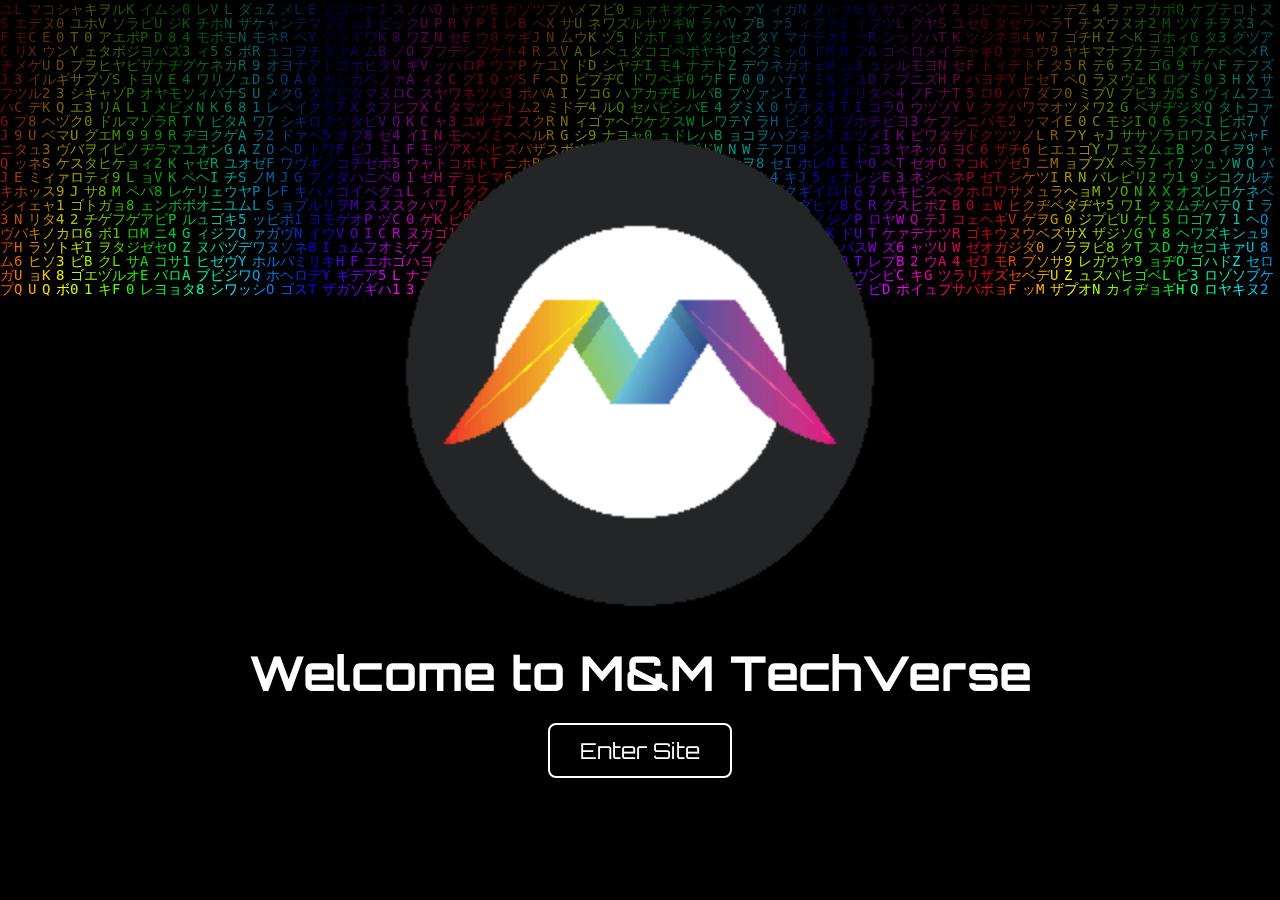
<file: index.html>
<!DOCTYPE html>
<html lang="en">
<head>
  <meta charset="UTF-8" />
  <meta name="viewport" content="width=device-width, initial-scale=1.0" />
  <title>M&amp;M TechVerse Welcome</title>
  
  <!-- CSS -->
  <link rel="stylesheet" href="style.css" />

  <!-- Orbitron font -->
  <link href="https://fonts.googleapis.com/css2?family=Orbitron:wght@500;700&amp;display=swap" rel="stylesheet" />

  <!-- Favicon -->
  <link rel="icon" href="assets/icon.ico" type="image/x-icon">
</head>
<body>

  <!-- Matrix Canvas -->
  <canvas id="matrix"></canvas>

  <!-- Centered Welcome Content -->
  <div id="welcome-content">
    <img id="logo" src="assets/logo.gif" alt="M&amp;M TechVerse Logo" />
    <h1>Welcome to M&amp;M TechVerse</h1>
    <a href="downloads.html" id="enter-btn">Enter Site</a>
  </div>

  <!-- JavaScript -->
  <script src="matrix.js"></script>
</body>
</html>
</file>
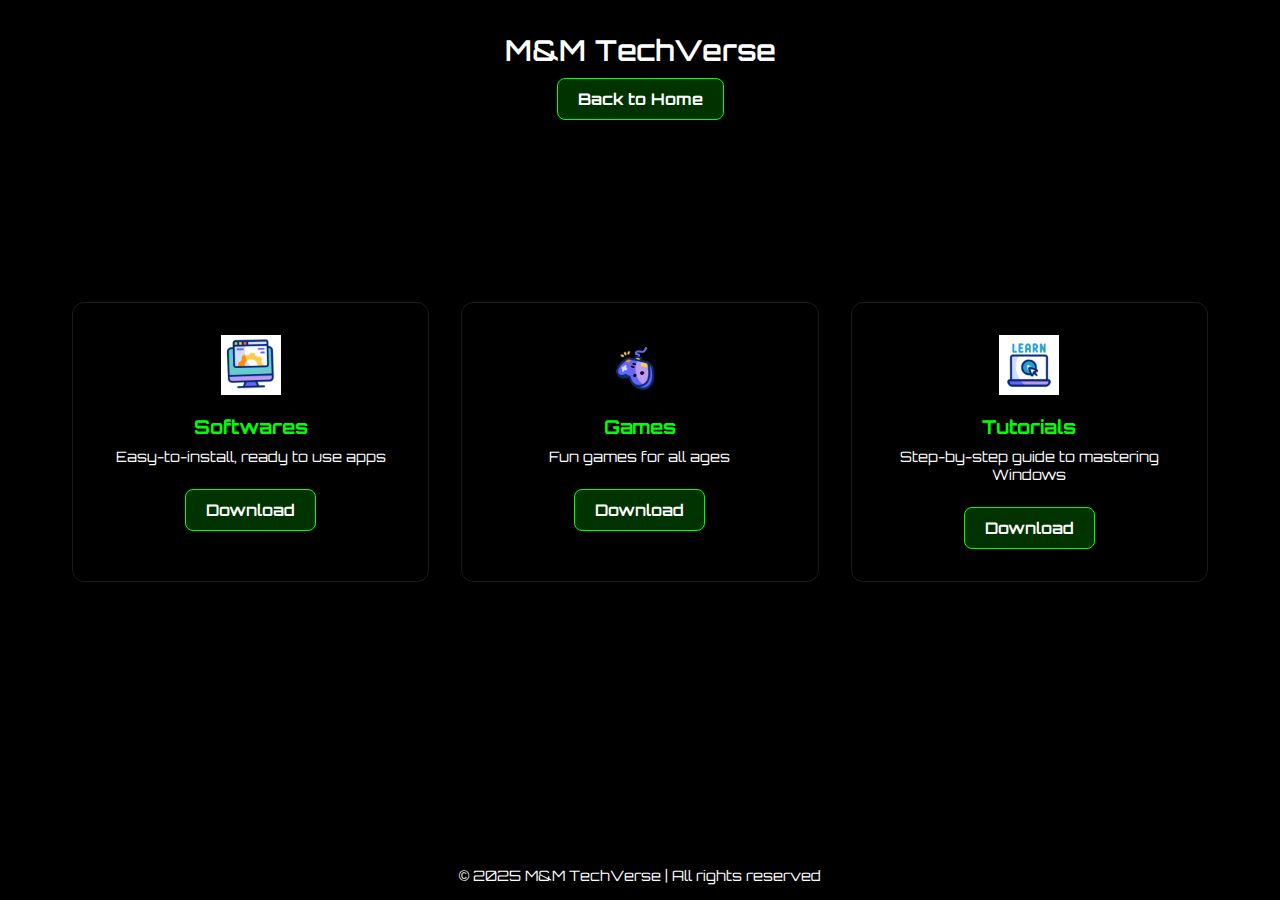
<file: downloads.html>
<!DOCTYPE html>
<html lang="en">
<head>
  <meta charset="UTF-8">
  <meta name="viewport" content="width=device-width, initial-scale=1.0">
  <title>M&M TechVerse | Downloads</title>
  
  <!-- Orbitron font -->
  <link href="https://fonts.googleapis.com/css2?family=Orbitron:wght@500;700&display=swap" rel="stylesheet" />
  
  <link rel="stylesheet" href="downloads.css">
  <link href="https://fonts.googleapis.com/css2?family=Poppins:wght@400;600&display=swap" rel="stylesheet">
</head>
<body>
  <header>
    <h1>M&M TechVerse</h1>
    <a href="index.html" class="back-button">Back to Home</a>
  </header>

  <main class="downloads-container">
    <div class="card">
      <img src="assets/softwares.gif" alt="Softwares">
      <h2>Softwares</h2>
      <p>Easy-to-install, ready to use apps</p>

      <!-- Softwares card -->
      <a href="display.html?id=software1" class="download-btn">Download</a>
      
    </div>

    <div class="card">
      <img src="assets/games.gif" alt="Games">
      <h2>Games</h2>
      <p>Fun games for all ages</p>

      <!-- Games card -->
      <a href="display.html?id=game1" class="download-btn">Download</a>
      
    </div>

    <div class="card">
      <img src="assets/tutorials.gif" alt="Tutorials">
      <h2>Tutorials</h2>
      <p>Step-by-step guide to mastering Windows</p>

      <!-- Tutorials card -->
      <a href="display.html?id=tutorial1" class="download-btn">Download</a>
      
    </div>
  </main>

  <footer>
    <p>© 2025 M&M TechVerse | All rights reserved</p>
  </footer>
</body>
</html>
</file>
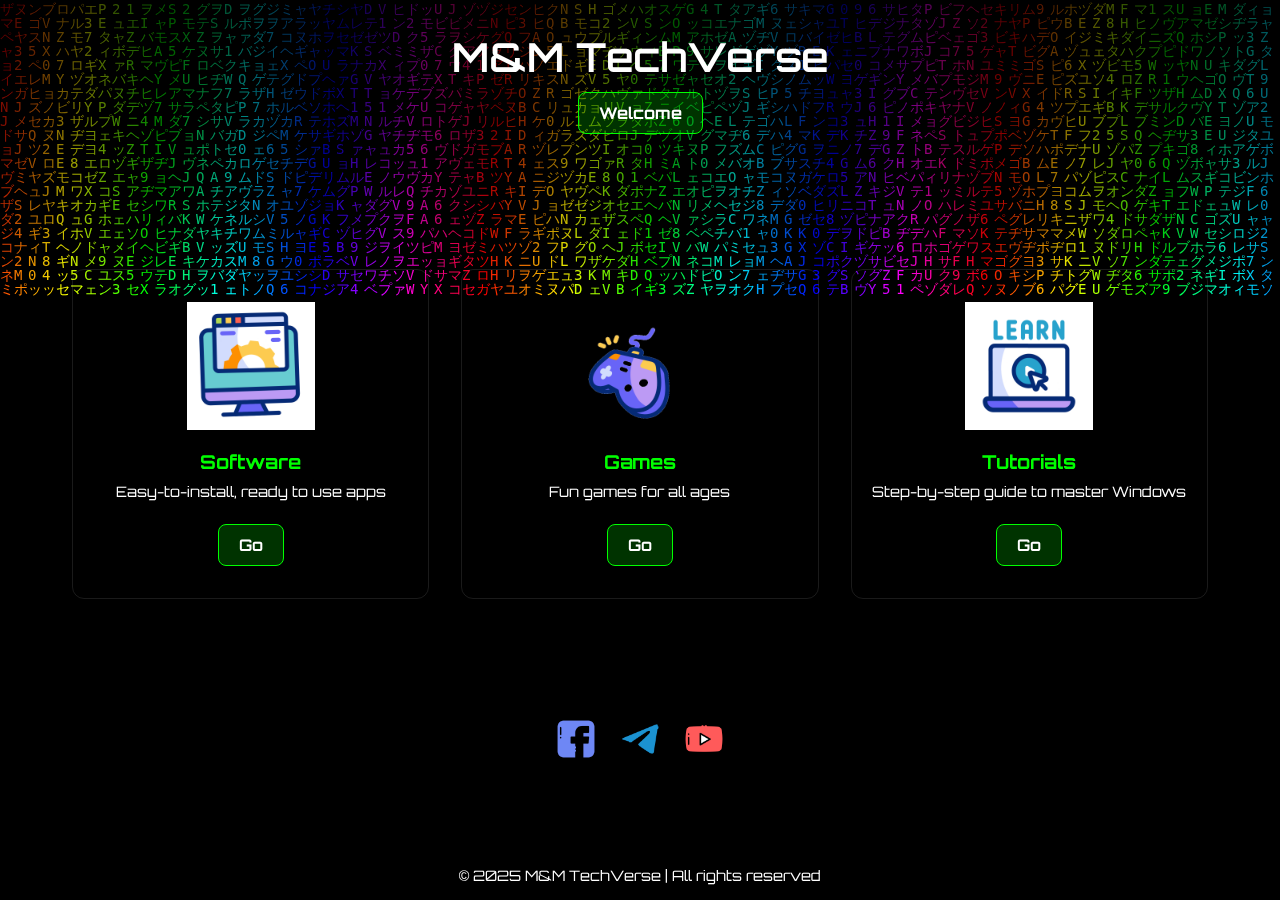
<file: home.html>
<!DOCTYPE html>
<html lang="en">
<head>
  <meta charset="UTF-8">
  <meta name="viewport" content="width=device-width, initial-scale=1.0">
  <title>M&M TechVerse</title>
  
  <!-- Orbitron font -->
  <link href="https://fonts.googleapis.com/css2?family=Orbitron:wght@500;700&display=swap" rel="stylesheet" />

  <!-- Favicon -->
  <link rel="icon" href="assets/icon.ico" type="image/x-icon">

  <!-- Custom CSS -->
  <link rel="stylesheet" href="home.css">
  <link href="https://fonts.googleapis.com/css2?family=Poppins:wght@400;600&display=swap" rel="stylesheet">
  
  <style>
    /* Ensure canvas is full screen behind content */
    body, html {
      margin: 0;
      padding: 0;
      height: 100%;
      font-family: 'Orbitron', sans-serif;
      overflow-x: hidden;
      background: black;
      position: relative;
    }
    canvas#matrix {
      position: fixed;
      top: 0;
      left: 0;
      z-index: 0;
    }
    header, main, footer, .social-icons {
      position: relative;
      z-index: 1; /* content above matrix */
    }

    /* Social Icons */
    .social-icons {
      text-align: center;
      margin: 1rem 0;
    }
    .social-icons a img {
      width: 40px;
      height: 40px;
      margin: 0 10px;
      transition: transform 0.3s;
    }
    .social-icons a img:hover {
      transform: scale(1.1);
    }
  </style>
</head>
<body>
  <!-- Matrix Canvas -->
  <canvas id="matrix"></canvas>

  <header>
    <h1>M&M TechVerse</h1>
    <a href="https://mandmtechverse.github.io/matrix-welcome/" class="back-button">Welcome</a>
  </header>

  <main class="downloads-container">
    <div class="card">
      <img src="assets/softwares.gif" alt="Softwares">
      <h2>Software</h2>
      <p>Easy-to-install, ready to use apps</p>
      <a href="display.html?type=software" class="download-btn">Go</a>      
    </div>

    <div class="card">
      <img src="assets/games.gif" alt="Games">
      <h2>Games</h2>
      <p>Fun games for all ages</p>
      <a href="display.html?type=games" class="download-btn">Go</a>
    </div>

    <div class="card">
      <img src="assets/tutorials.gif" alt="Tutorials">
      <h2>Tutorials</h2>
      <p>Step-by-step guide to master Windows</p>
      <a href="display.html?type=tutorials" class="download-btn">Go</a>
    </div>
  </main>

  <!-- Social Media Icons -->
  <div class="social-icons">
    <a href="https://facebook.com" target="_blank"><img src="assets/facebook.png" alt="Facebook"></a>
    <a href="https://t.me" target="_blank"><img src="assets/telegram.png" alt="Telegram"></a>
    <a href="https://youtube.com" target="_blank"><img src="assets/youtube.png" alt="YouTube"></a>
  </div>

  <footer>
    <p>© 2025 M&M TechVerse | All rights reserved</p>
  </footer>

  <!-- Matrix Effect Script -->
  <script src="matrix.js"></script>
</body>
</html>
</file>
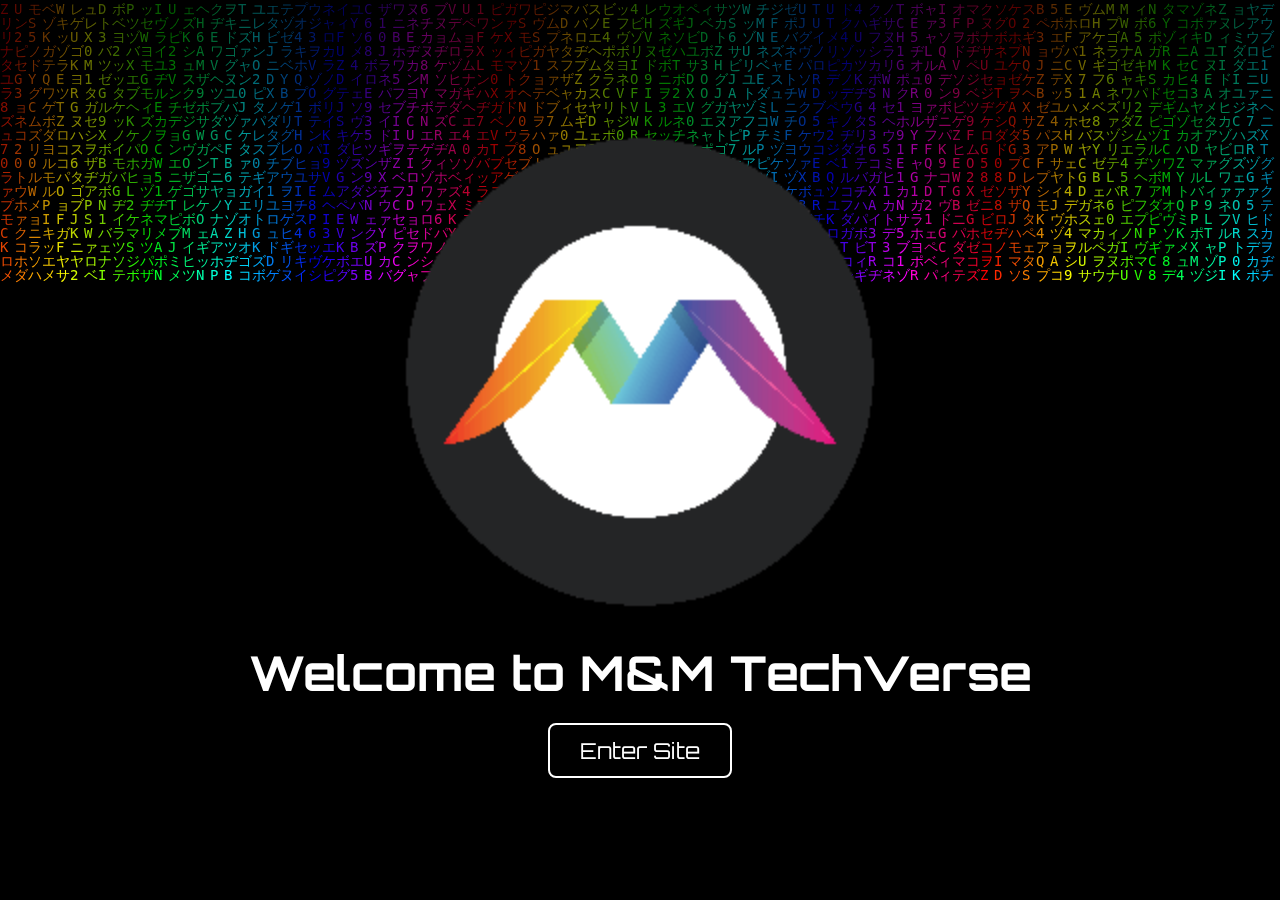
<file: welcome.html>
<!DOCTYPE html>
<html lang="en">
<head>
  <meta charset="UTF-8" />
  <meta name="viewport" content="width=device-width, initial-scale=1.0" />
  <title>Welcome</title>
  
  <!-- CSS -->
  <link rel="stylesheet" href="style.css" />

  <!-- Orbitron font -->
  <link href="https://fonts.googleapis.com/css2?family=Orbitron:wght@500;700&amp;display=swap" rel="stylesheet" />

  <!-- Favicon -->
  <link rel="icon" href="assets/icon.ico" type="image/x-icon">
</head>
<body>

  <!-- Matrix Canvas -->
  <canvas id="matrix"></canvas>

  <!-- Centered Welcome Content -->
  <div id="welcome-content">
    <img id="logo" src="assets/logo.gif" alt="M&amp;M TechVerse Logo" />
    <h1>Welcome to M&amp;M TechVerse</h1>
    <a href="home.html" id="enter-btn">Enter Site</a>
  </div>

  <!-- JavaScript -->
  <script src="matrix.js"></script>
</body>
</html>
</file>
<file: style.css>
/* Fullscreen setup */
html, body {
  margin: 0;
  padding: 0;
  height: 100%;
  overflow: hidden;
  background: black;
  font-family: 'Orbitron', monospace;
  display: flex;
  align-items: center;
  justify-content: center;
}

/* Matrix canvas */
#matrix {
  position: fixed;
  top: 0;
  left: 0;
  width: 100%;
  height: 100%;
  z-index: 0;
}

/* Welcome content */
#welcome-content {
  position: relative;
  z-index: 2;
  display: flex;
  flex-direction: column;
  align-items: center;
  justify-content: center;
  text-align: center;
  color: #fff;
  gap: 20px;
  height: 100vh;
}

/* Logo */
#logo {
  width: 500px;
  height: auto;
}

/* Heading */
#welcome-content h1 {
  margin: 0;
  font-size: 48px;
}

/* Enter button */
#enter-btn {
  display: inline-block;
  padding: 12px 30px;
  font-size: 22px;
  cursor: pointer;
  border: 2px solid #fff;
  border-radius: 8px;
  background: transparent;
  color: #fff;
  text-decoration: none;
  transition: 0.3s ease;
}

#enter-btn:hover {
  background: rgba(255,255,255,0.1);
}
</file>
<file: downloads.css>
/* Base settings */
* {
  margin: 0;
  padding: 0;
  box-sizing: border-box;
  font-family: 'Orbitron', sans-serif;
}

h1, h2, h3 {
  font-family: 'Orbitron', sans-serif;
}

body {
  background: #000;
  color: #fff; /* default white text */
  display: flex;
  flex-direction: column;
  min-height: 100vh;
}

/* Header */
header {
  text-align: center;
  padding: 2rem 1rem;
  color: #fff;
}

header h1 {
  font-size: 1.8rem;
  font-weight: 600;
  margin-bottom: 10px;
}

.back-button {
  display: inline-block;
  padding: 10px 20px;
  background: rgba(0,255,0,0.2);   /* light green transparent background */
  border: 1px solid #00ff00;       /* bright green border */
  border-radius: 8px;
  color: #fff;                      /* white text */
  text-decoration: none;
  font-weight: bold;
  transition: background 0.3s, transform 0.2s;
}

.back-button:hover {
  background: rgba(0,255,0,0.4);   /* darker green on hover */
  transform: scale(1.05);
}

/* Main content */
.downloads-container {
  display: grid;
  grid-template-columns: repeat(auto-fit, minmax(250px, 1fr));
  gap: 2rem;
  padding: 2rem;
  width: 100%;
  max-width: 1200px;
  margin: auto;
}

.card {
  background: rgba(0, 0, 0, 0); /* fully transparent */
  border-radius: 12px;
  text-align: center;
  padding: 2rem 1rem;
  transition: transform 0.3s, box-shadow 0.3s;
  color: #fff; /* white text */
  border: 1px solid rgba(255, 255, 255, 0.1); /* faint white border */
}
.card:hover {
  transform: translateY(-6px);
  box-shadow: 0 0 15px rgba(255, 255, 255, 0.2);
}

.card img {
  width: 60px;
  height: 60px;
  margin-bottom: 1rem;
}

.card h2 {
  font-size: 1.2rem;
  margin-bottom: 0.5rem;
  color: #00ff00;
}

.card p {
  font-size: 0.9rem;
  margin-bottom: 1.5rem;
  color: #fff;
}

/* Button: Green style matching display.css */
.download-btn {
  display: inline-block;
  padding: 10px 20px;
  background: rgba(0,255,0,0.2);   /* light green transparent background */
  border: 1px solid #00ff00;       /* bright green border */
  border-radius: 8px;
  color: #fff;                      /* white text */
  text-decoration: none;
  font-weight: 600;
  transition: background 0.3s, transform 0.2s;
}

.download-btn:hover {
  background: rgba(0,255,0,0.4);   /* darker green on hover */
  transform: scale(1.05);
}

/* Footer */
footer {
  text-align: center;
  padding: 1rem;
  margin-top: auto;
  color: #fff;
  font-size: 0.9rem;
}

/* Responsive text scaling */
@media (max-width: 480px) {
  header h1 {
    font-size: 1.4rem;
  }
  .card h2 {
    font-size: 1rem;
  }
  .download-btn {
    font-size: 0.9rem;
  }
}
</file>
<file: home.css>
/* Base settings */
* {
  margin: 0;
  padding: 0;
  box-sizing: border-box;
  font-family: 'Orbitron', sans-serif;
}

h1, h2, h3 {
  font-family: 'Orbitron', sans-serif;
}

body {
  background: #000;
  color: #fff; /* default white text */
  display: flex;
  flex-direction: column;
  min-height: 100vh;
}

/* Header */
header {
  text-align: center;
  padding: 2rem 1rem;
  color: #fff;
}

header h1 {
  font-size: 2.5rem;
  font-weight: 600;
  margin-bottom: 10px;
}

.back-button {
  display: inline-block;
  padding: 10px 20px;
  background: rgba(0,255,0,0.2);   /* light green transparent background */
  border: 1px solid #00ff00;       /* bright green border */
  border-radius: 8px;
  color: #fff;                      /* white text */
  text-decoration: none;
  font-weight: bold;
  transition: background 0.3s, transform 0.2s;
}

.back-button:hover {
  background: rgba(0,255,0,0.4);   /* darker green on hover */
  transform: scale(1.05);
}

/* Main content */
.downloads-container {
  display: grid;
  grid-template-columns: repeat(auto-fit, minmax(250px, 1fr));
  gap: 2rem;
  padding: 2rem;
  width: 100%;
  max-width: 1200px;
  margin: auto;
}

.card {
  background: rgba(0, 0, 0, 0); /* fully transparent */
  border-radius: 12px;
  text-align: center;
  padding: 2rem 1rem;
  transition: transform 0.3s, box-shadow 0.3s;
  color: #fff; /* white text */
  border: 1px solid rgba(255, 255, 255, 0.1); /* faint white border */
}
.card:hover {
  transform: translateY(-6px);
  box-shadow: 0 0 15px rgba(255, 255, 255, 0.2);
}

.card img {
  width: 128px;      /* bigger width */
  height: 128px;     /* bigger height */
  max-width: 100%;   /* ensure it doesn't exceed card width */
  object-fit: contain; /* maintain aspect ratio */
  margin-bottom: 1rem;
}


.card h2 {
  font-size: 1.2rem;
  margin-bottom: 0.5rem;
  color: #00ff00;
}

.card p {
  font-size: 0.9rem;
  margin-bottom: 1.5rem;
  color: #fff;
}

/* Button: Green style matching display.css */
.download-btn {
  display: inline-block;
  padding: 10px 20px;
  background: rgba(0,255,0,0.2);   /* light green transparent background */
  border: 1px solid #00ff00;       /* bright green border */
  border-radius: 8px;
  color: #fff;                      /* white text */
  text-decoration: none;
  font-weight: 600;
  transition: background 0.3s, transform 0.2s;
}

.download-btn:hover {
  background: rgba(0,255,0,0.4);   /* darker green on hover */
  transform: scale(1.05);
}

/* Footer */
footer {
  text-align: center;
  padding: 1rem;
  margin-top: auto;
  color: #fff;
  font-size: 0.9rem;
}

/* Responsive text scaling */
@media (max-width: 480px) {
  header h1 {
    font-size: 1.4rem;
  }
  .card h2 {
    font-size: 1rem;
  }
  .download-btn {
    font-size: 0.9rem;
  }
}
</file>
